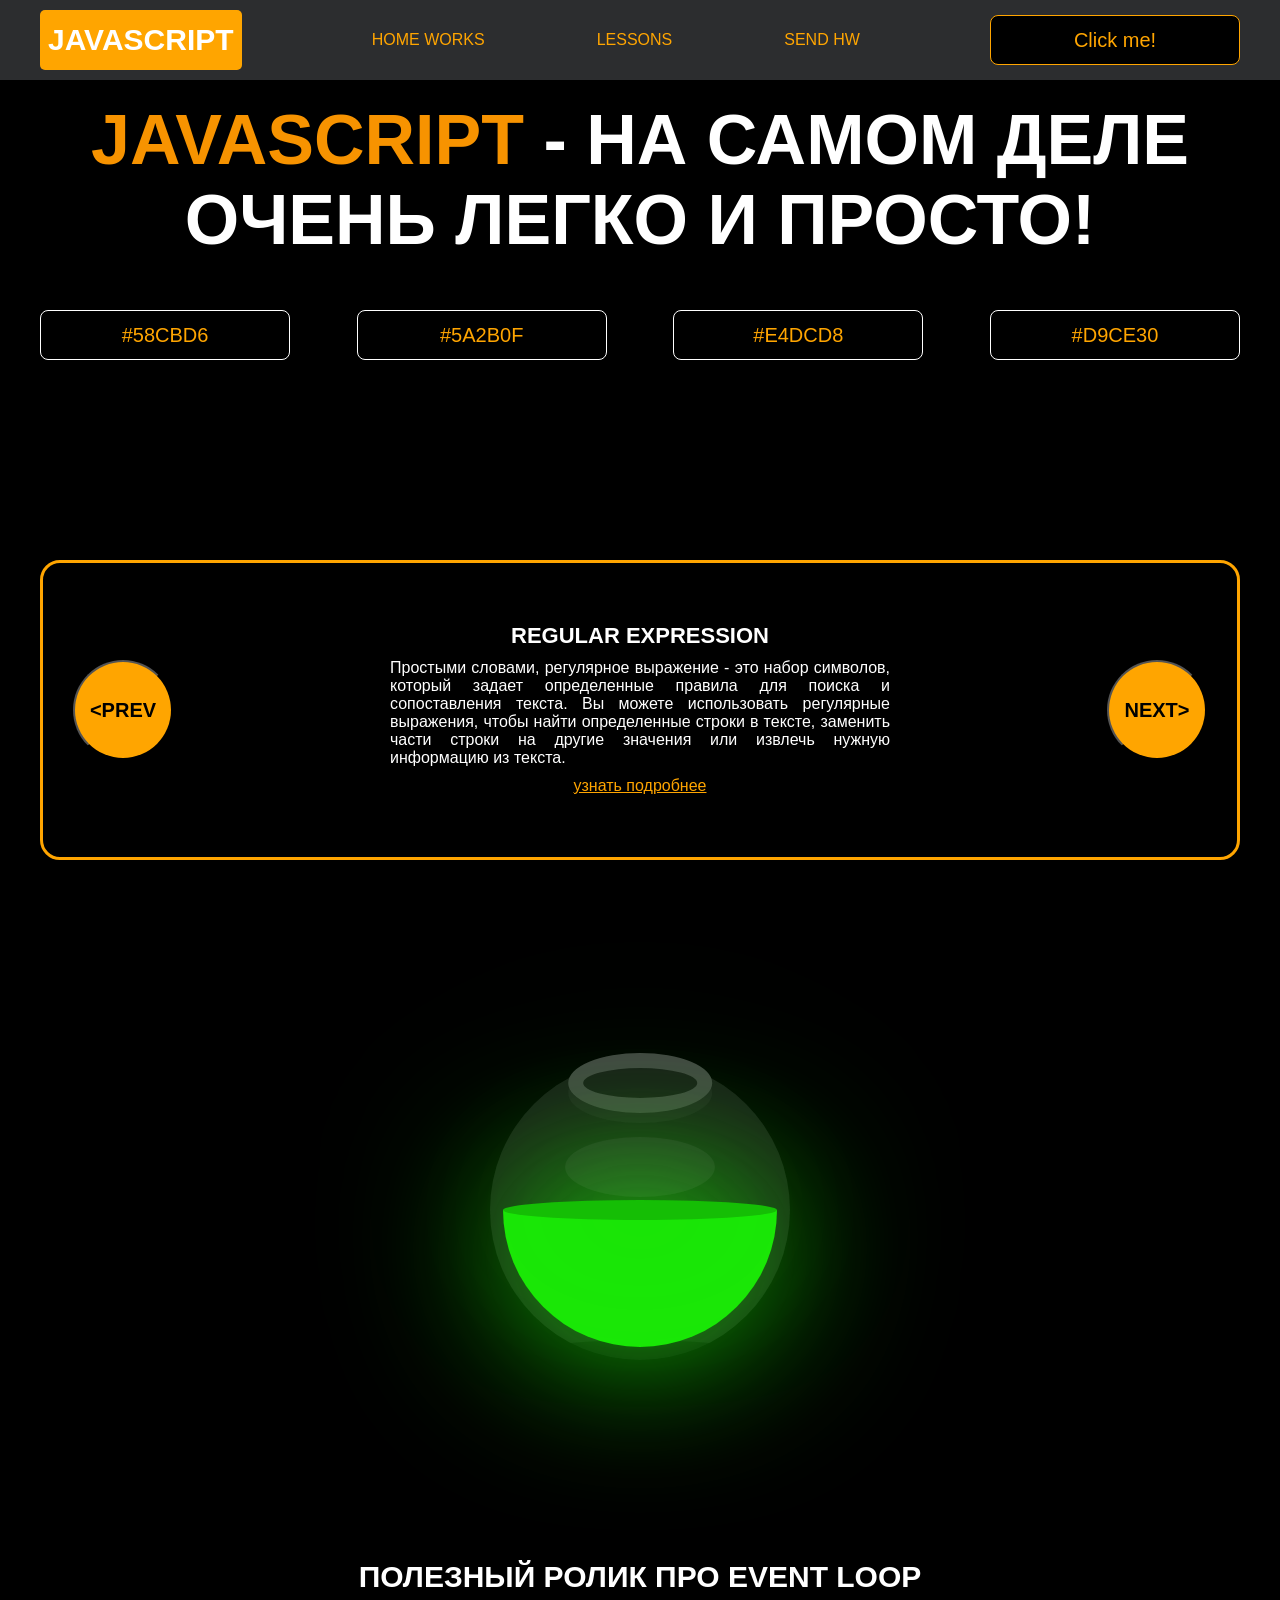
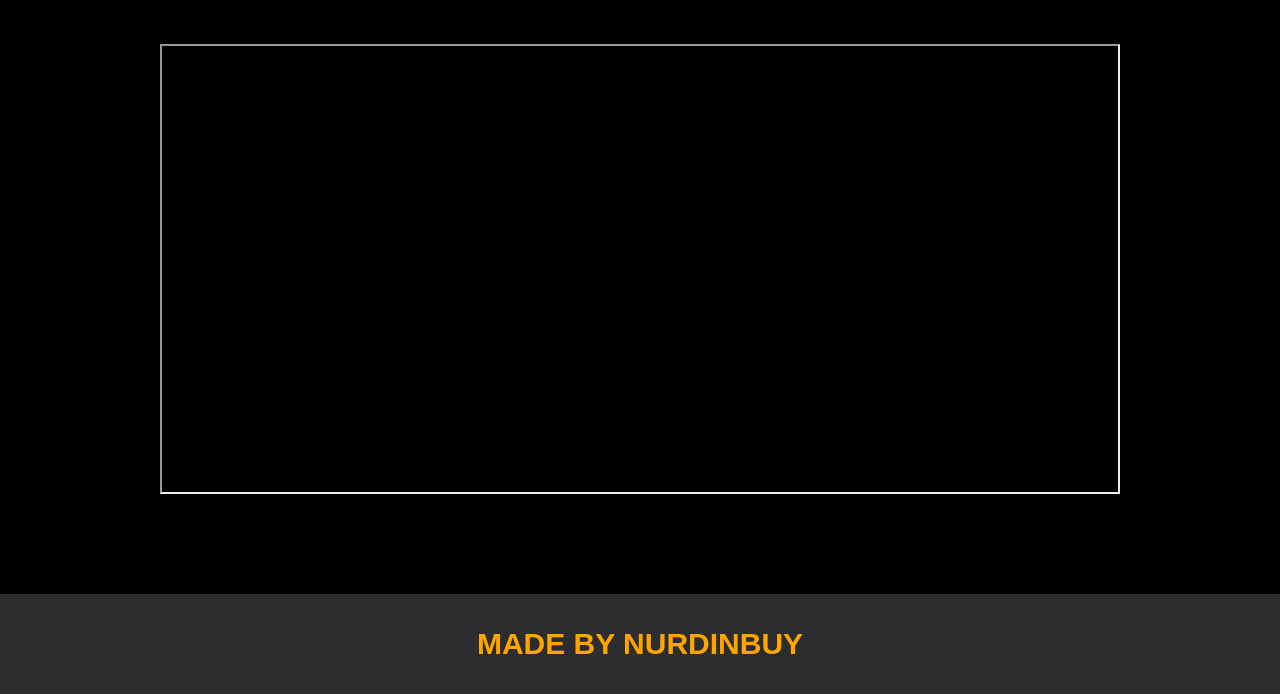
<file: index.html>
<!DOCTYPE html>
<html lang="en">
<head>
    <meta charset="UTF-8">
    <title>Java Script</title>
    <link rel="stylesheet" href="css/style.css">
    <link rel="stylesheet" href="css/core.css">
</head>
<body>

<div class="wrapper">
    <div class="header">
        <div class="container">
            <div class="inner_header">
                <a href="index.html">
                    <div class="logotype">
                        <h2>JavaScript</h2>
                    </div>
                </a>
                <ul class="menu">
                    <li class="menu_link">
                        <a href="pages/home_works.html">Home Works</a>
                    </li>
                    <li class="menu_link">
                        <a href="pages/lessons.html">Lessons</a>
                    </li>
                    <li class="menu_link">
                        <a href="https://t.me/NurDinBuy16" target="_blank">Send hw</a>
                    </li>
                </ul>
                <button class="btn" id="btn-get">Click me!</button>
            </div>
        </div>
    </div>
    <div class="main_block">
        <div class="container">
            <div class="inner_main">
                <h1><strong id="js-color">JavaScript</strong> - на самом деле очень легко и просто!</h1>
                <div class="colors-buttons">
                    <button class="btn btn-color"></button>
                    <button class="btn btn-color"></button>
                    <button class="btn btn-color"></button>
                    <button class="btn btn-color"></button>
                </div>
            </div>
        </div>
    </div>
    <div class="slider_block">
        <div class="container">
            <div class="inner_slider">
                <div class="slider">
                    <button class="btn-slide" id="prev">&lt;prev</button>
                    <div class="slide active_slide">
                        <div class="slide_card">
                            <h3>regular expression</h3>
                            <p>Простыми словами, регулярное выражение - это набор символов, который задает определенные правила для поиска и сопоставления текста. Вы можете использовать регулярные выражения, чтобы найти определенные строки в тексте, заменить части строки на другие значения или извлечь нужную информацию из текста.</p>
                            <a href="https://developer.mozilla.org/ru/docs/Web/JavaScript/Guide/Regular_expressions" target="_blank">узнать подробнее</a>
                        </div>
                    </div>
                    <div class="slide">
                        <div class="slide_card">
                            <h3>recursion</h3>
                            <p>Простыми словами, рекурсия - это, когда функция делает повторяющиеся вызовы самой себя для решения задачи, пока не достигнет определенного условия выхода из рекурсии.</p>
                            <a href="https://learn.javascript.ru/recursion" target="_blank">узнать подробнее</a>
                        </div>
                    </div>
                    <div class="slide">
                        <div class="slide_card">
                            <h3>json</h3>
                            <p>Простыми словами, JSON - это способ представления данных в виде текста, чтобы они могли быть легко поняты и использованы различными программами. Он использует простые правила для описания объектов и массивов, а также для представления простых типов данных, таких как строки, числа, логические значения и т.д.</p>
                            <a href="https://developer.mozilla.org/ru/docs/Learn/JavaScript/Objects/JSON" target="_blank">узнать подробнее</a>
                        </div>
                    </div>
                    <div class="slide">
                        <div class="slide_card">
                            <h3>event loop</h3>
                            <p>Простыми словами, event loop похож на дежурного, который непрерывно проверяет, произошло ли какое-либо событие, и реагирует на него, когда оно происходит. Он имеет список задач, которые нужно выполнить, и он перебирает этот список событий одно за другим, обрабатывая каждое событие, когда оно наступает.</p>
                            <a href="https://highload.today/kak-ustroen-event-loop-v-javascript-parallelnaya-model-i-tsikl-sobytij/" target="_blank">узнать подробнее</a>
                        </div>
                    </div>
                    <button class="btn-slide" id="next">next&gt;</button>
                </div>
            </div>
        </div>
    </div>

    <div class="botlle">
        <div class="container">
            <div class="bottle_inner">
                <a href="pages/monster.html">
                    <div class="bowl">
                        <div class="shadow"></div>
                        <div class="liquid"></div>

                    </div>
                </a>
            </div>
        </div>
    </div>

    <div class="block_video">
        <div class="container">
            <h3>Полезный ролик про Event Loop</h3>
            <div class="inner_block_video">
                <iframe width="80%" height="450" src="https://www.youtube.com/embed/zDlg64fsQow" title="YouTube video player" frameborder="2" allow="autoplay; clipboard-write; encrypted-media; gyroscope; picture-in-picture; web-share" allowfullscreen></iframe>
            </div>
        </div>
    </div>

    <div class="footer">
        <div class="container">
            <a href="https://www.instagram.com/nurdinbuy/" target="_blank">
                <div class="inner_footer">
                    <h2>Made by NurDinBuy</h2>
                </div>
            </a>
        </div>
    </div>
</div>

<div class="modal">
    <div class="modal_dialog">
        <div class="modal_content">
            <form action="#">
                <div class="modal_close">&times;</div>
                <div class="modal_title">Мы свяжемся с вами как можно быстрее!</div>
                <input required placeholder="Ваше имя" name="fullname" type="text" class="modal_input">
                <input required placeholder="Ваш номер телефона" name="phone_number" type="phone" class="modal_input">
                <button class="btn btn_dark btn_min">Перезвонить мне</button>
            </form>
        </div>
    </div>
</div>

</body>
<script src="js/main.js"></script>
<script src="js/modal.js"></script>
</html>
</file>
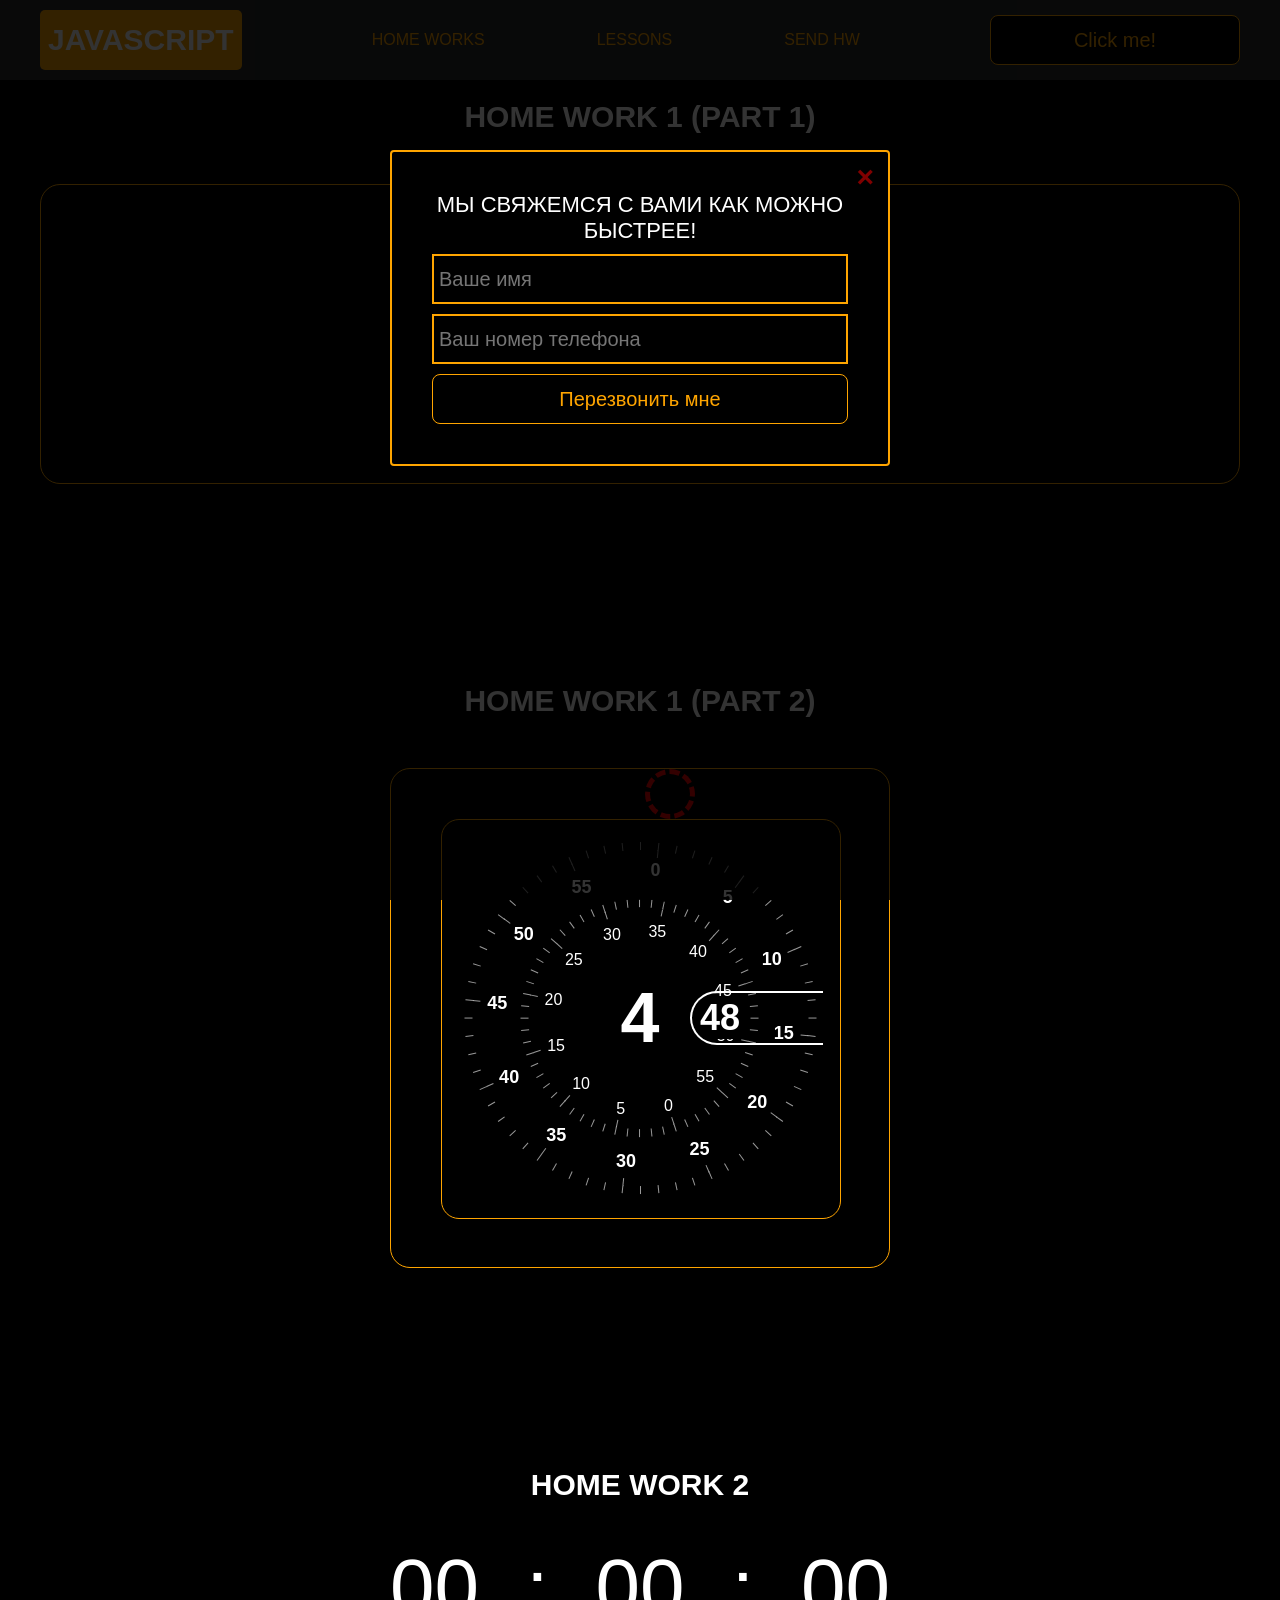
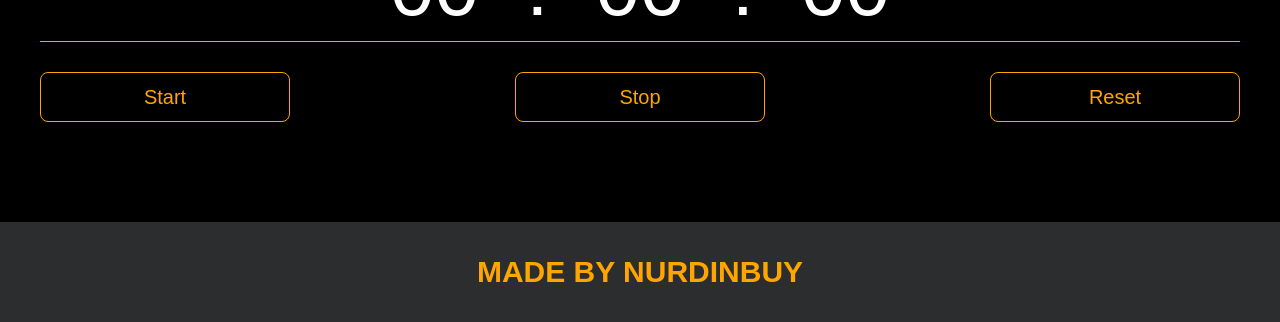
<file: pages/home_works.html>
<!DOCTYPE html>
<html lang="en">
<head>
    <meta charset="UTF-8">
    <title>Home Works</title>
    <link rel="stylesheet" href="../css/style.css">
    <link rel="stylesheet" href="../css/core.css">
    <link rel="stylesheet" href="../css/home_works.css">
</head>
<body>

<div class="wrapper">
    <div class="header">
        <div class="container">
            <div class="inner_header">
                <a href="../index.html">
                    <div class="logotype">
                        <h2>Java<span>Script</span></h2>
                    </div>
                </a>
                <ul class="menu">
                    <li class="menu_link">
                        <a href="../pages/home_works.html">Home Works</a>
                    </li>
                    <li class="menu_link">
                        <a href="../pages/lessons.html">Lessons</a>
                    </li>
                    <li class="menu_link">
                        <a href="https://t.me/NurDinBuy16" target="_blank">Send hw</a>
                    </li>
                </ul>
                <button class="btn" id="btn-get">Click me!</button>
            </div>
        </div>
    </div>
    <div class="gmail_block">
        <div class="container">
            <h3>Home work 1 (part 1)</h3>
            <div class="inner_gmail_block">
                <div class="form_gmail">
                    <label for="gmail_input"></label>
                    <input type="text" id="gmail_input" placeholder="your gmail">
                    <button class="btn" id="gmail_button">Check gmail</button>
                    <span class="checker" id="gmail_result"></span>
                </div>
            </div>
        </div>
    </div>
    <div class="move_block">
        <div class="container">
            <h3>Home work 1 (part 2)</h3>
            <div class="inner_move_block">
                <div class="parent_block">
                    <div class="child_block"></div>
                    <div class="inner_parent_block">
                        <div class="clock">
                            <div class="seconds"></div>
                            <div class="minutes"></div>
                            <div class="minute">44</div>
                            <div class="hour"></div>
                        </div>
                    </div>
                </div>
            </div>
        </div>
    </div>
    <div class="stopwatch">
        <div class="container">
            <h3>Home work 2 </h3>
            <div class="time">
                <div class="time_block">
                    <div class="interval" id="minutesS">00</div>
                    <div class="break">:</div>
                    <div class="interval" id="secondsS">00</div>
                    <div class="break">:</div>
                    <div class="interval" id="ml-secondsS">00</div>
                </div>
            </div>
            <div class="time_buttons">
                <button class="btn" id="start">Start</button>
                <button class="btn" id="stop">Stop</button>
                <button class="btn" id="reset">Reset</button>
            </div>
        </div>
    </div>
    <div class="footer">
        <div class="container">
            <a href="https://www.instagram.com/nurdinbuy/" target="_blank">
                <div class="inner_footer">
                    <h2>Made by NurDinBuy</h2>
                </div>
            </a>
        </div>
    </div>
</div>

<div class="modal">
    <div class="modal_dialog">
        <div class="modal_content">
            <form action="#">
                <div class="modal_close">&times;</div>
                <div class="modal_title">Мы свяжемся с вами как можно быстрее!</div>
                <input required placeholder="Ваше имя" name="name" type="text" class="modal_input">
                <input required placeholder="Ваш номер телефона" name="phone" type="phone" class="modal_input">
                <button class="btn btn_dark btn_min">Перезвонить мне</button>
            </form>
        </div>
    </div>
</div>

</body>
<script src="../js/home_works.js"></script>
<script src="../js/modal.js"></script>
</html>
</file>
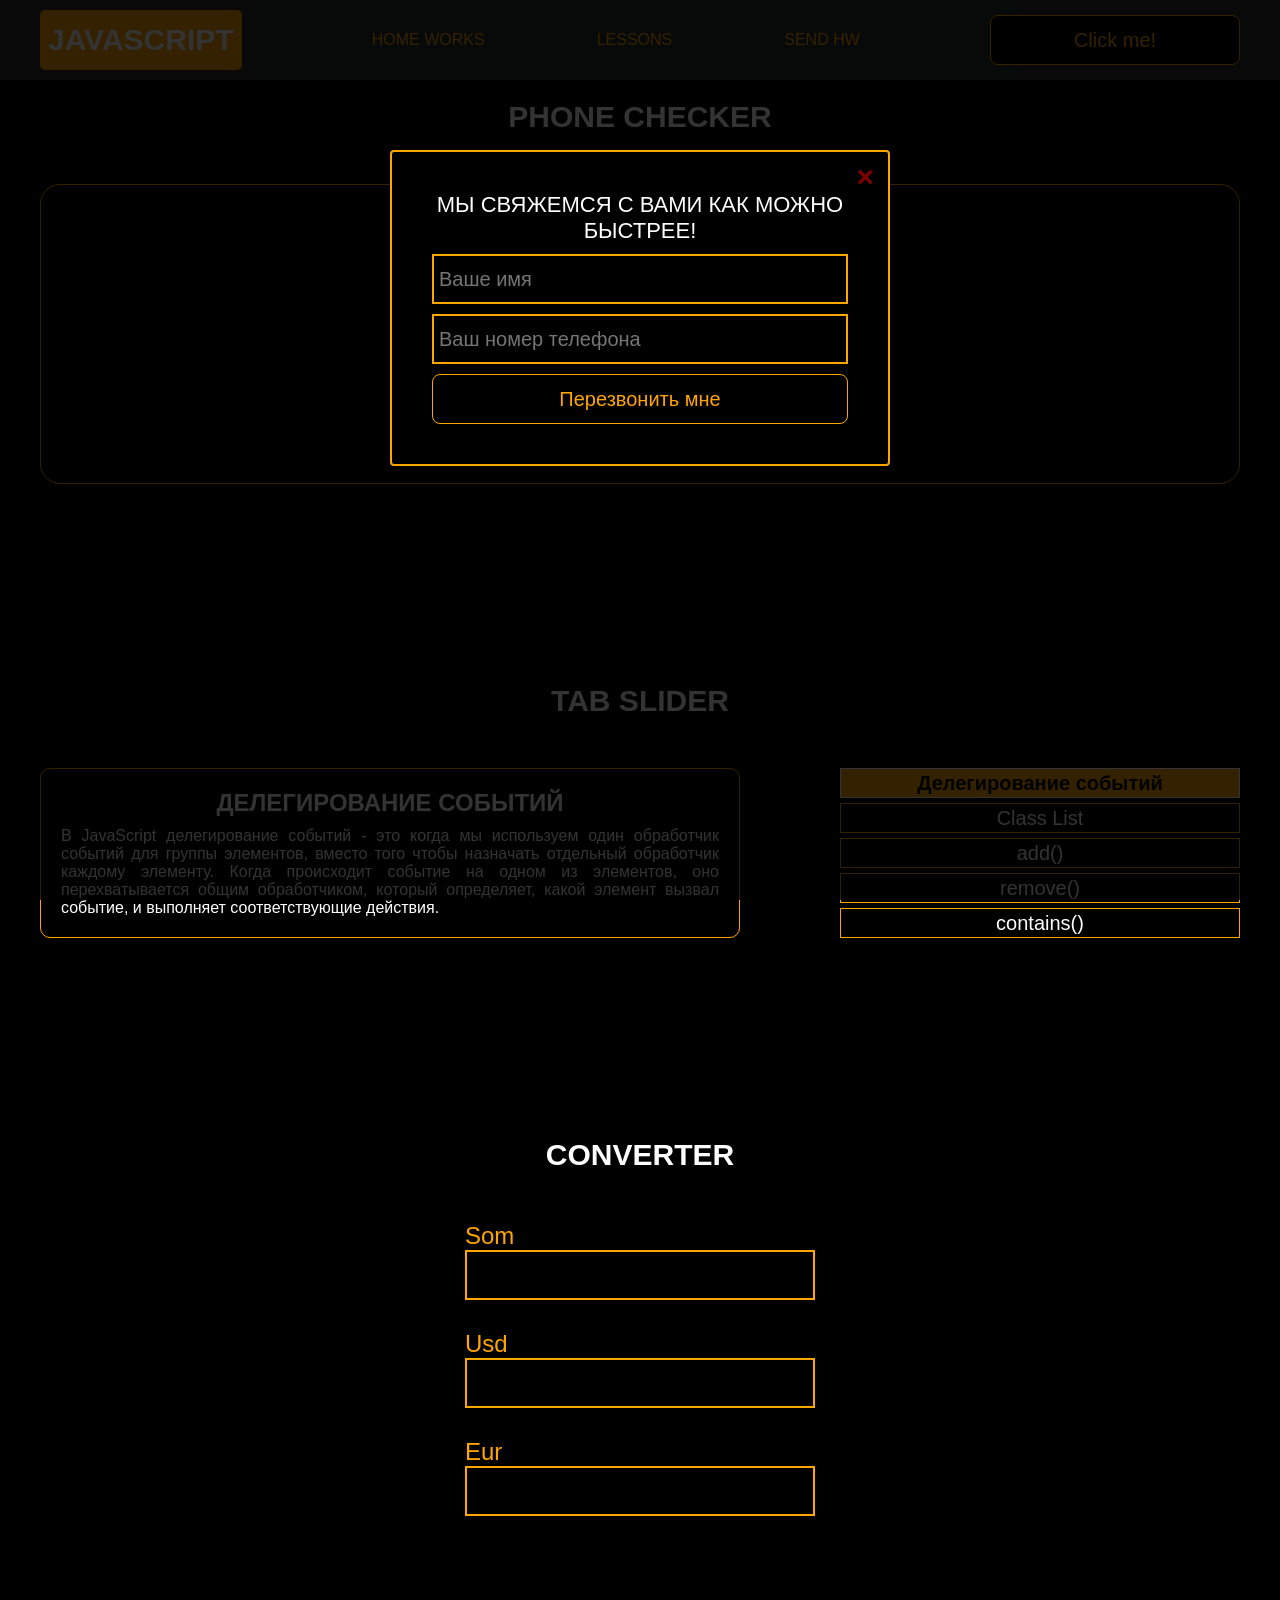
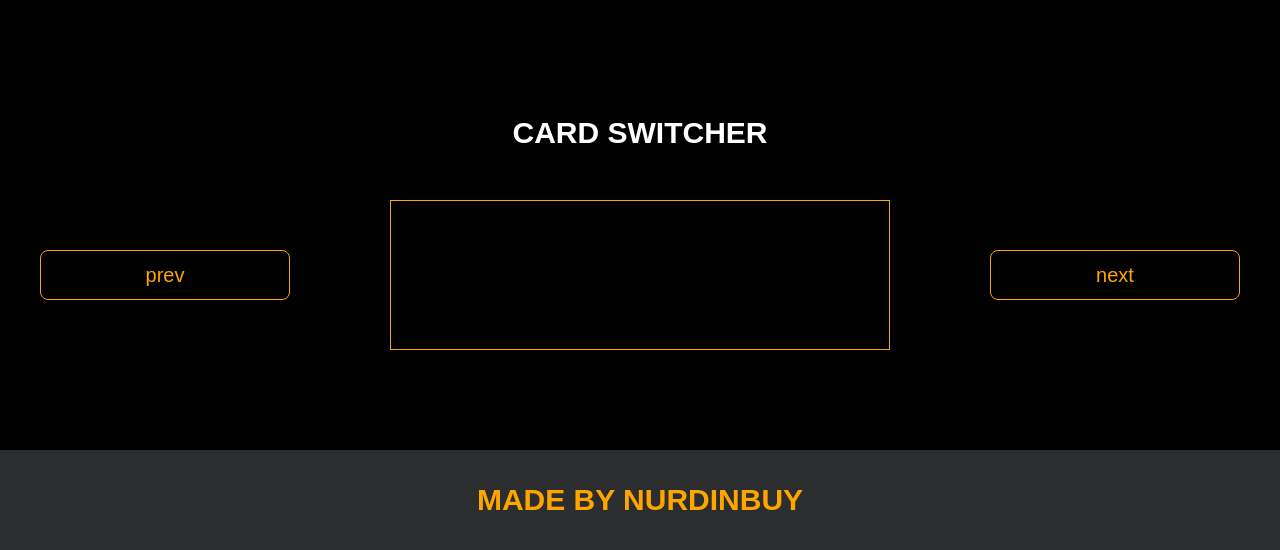
<file: pages/lessons.html>
<!DOCTYPE html>
<html lang="en">
<head>
    <meta charset="UTF-8">
    <title>Lessons</title>
    <link rel="stylesheet" href="../css/style.css">
    <link rel="stylesheet" href="../css/core.css">
    <link rel="stylesheet" href="../css/lessons.css">
</head>
<body>

<div class="wrapper">
    <div class="header">
        <div class="container">
            <div class="inner_header">
                <a href="../index.html">
                    <div class="logotype">
                        <h2>Java<span>Script</span></h2>
                    </div>
                </a>
                <ul class="menu">
                    <li class="menu_link">
                        <a href="../pages/home_works.html">Home Works</a>
                    </li>
                    <li class="menu_link">
                        <a href="../pages/lessons.html">Lessons</a>
                    </li>
                    <li class="menu_link">
                        <a href="https://t.me/NurDinBuy16" target="_blank">Send hw</a>
                    </li>
                </ul>
                <button class="btn" id="btn-get">Click me!</button>
            </div>
        </div>
    </div>
    <div class="phone_block">
        <div class="container">
            <h3>Phone checker</h3>
            <div class="inner_phone_block">
                <div class="form_phone">
                    <label for="phone_input"></label>
                    <input type="text" id="phone_input" placeholder="+996 XXX XX-XX-XX">
                    <button class="btn" id="phone_button">Check number</button>
                    <span class="checker" id="phone_result"></span>
                </div>
            </div>
        </div>
    </div>
    <div class="tab_slider">
        <div class="container">
            <h3>tab slider</h3>
            <div class="inner_tab_slider">
                <div class="tab_contents_block">
                    <div class="tab_content_block">
                        <h4>Делегирование событий</h4>
                        <p>В JavaScript делегирование событий - это когда мы используем один обработчик событий для
                            группы элементов, вместо того чтобы назначать отдельный обработчик каждому элементу. Когда
                            происходит событие на одном из элементов, оно перехватывается общим обработчиком, который
                            определяет, какой элемент вызвал событие, и выполняет соответствующие действия.</p>
                    </div>
                    <div class="tab_content_block">
                        <h4>classList</h4>
                        <p>classList в JavaScript - это свойство, которое позволяет нам работать с классами элемента
                            HTML. С помощью classList мы можем добавлять, удалять или проверять наличие классов у
                            элемента. Допустим, у нас есть элемент на веб-странице, и мы хотим изменить его классы с
                            помощью JavaScript. Вместо того, чтобы обращаться напрямую к атрибуту class, мы можем
                            использовать свойство classList этого элемента. </p>
                    </div>
                    <div class="tab_content_block">
                        <h4>add()</h4>
                        <p>Метод add позволяет добавить новый класс к списку классов элемента. Например,
                            element.classList.add('new-class') добавит класс с именем "new-class" к элементу.</p>
                    </div>
                    <div class="tab_content_block">
                        <h4>remove()</h4>
                        <p>Метод remove позволяет удалить класс из списка классов элемента. Например,
                            element.classList.remove('old-class') удалит класс с именем "old-class" из элемента.</p>
                    </div>
                    <div class="tab_content_block">
                        <h4>contains()</h4>
                        <p>Метод contains позволяет проверить, содержит ли элемент определенный класс. Он возвращает
                            true, если класс присутствует, и false, если его нет. Например,
                            element.classList.contains('highlight') вернет true, если у элемента есть класс
                            "highlight".</p>
                    </div>
                    <div class="tab_content_items">
                        <div class="tab_content_item tab_content_item_active">Делегирование событий</div>
                        <div class="tab_content_item">Class List</div>
                        <div class="tab_content_item">add()</div>
                        <div class="tab_content_item">remove()</div>
                        <div class="tab_content_item">contains()</div>
                    </div>
                </div>
            </div>
        </div>
    </div>
    <div class="converter">
        <div class="container">
            <h3>CONVERTER</h3>
            <div class="inner_converter">
                <div class="som">
                    <label for="som">Som</label>
                    <input type="number" id="som">
                </div>
                <div class="usd">
                    <label for="usd">Usd</label>
                    <input type="number" id="usd">
                </div>
                <div class="eur">
                    <label for="eur">Eur</label>
                    <input type="number" id="eur">
                </div>
            </div>
        </div>
    </div>

    <div class="card_switcher">
        <div class="container">
            <h3>Card Switcher</h3>
            <div class="inner_card_switcher">
                <button class="btn" id="btn-prev">prev</button>
                <div class="card"></div>
                <button class="btn" id="btn-next">next</button>
            </div>
        </div>
    </div>

    <div class="footer">
        <div class="container">
            <a href="https://www.instagram.com/nurdinbuy/" target="_blank">
                <div class="inner_footer">
                    <h2>Made by NurDinBuy</h2>
                </div>
            </a>
        </div>
    </div>
</div>

<div class="modal">
    <div class="modal_dialog">
        <div class="modal_content">
            <form action="#">
                <div class="modal_close">&times;</div>
                <div class="modal_title">Мы свяжемся с вами как можно быстрее!</div>
                <input required placeholder="Ваше имя" name="name" type="text" class="modal_input">
                <input required placeholder="Ваш номер телефона" name="phone" type="phone" class="modal_input">
                <button class="btn btn_dark btn_min">Перезвонить мне</button>
            </form>
        </div>
    </div>
</div>

</body>
<script src="../js/lesson.js"></script>
<script src="../js/modal.js"></script>
</html>
</file>
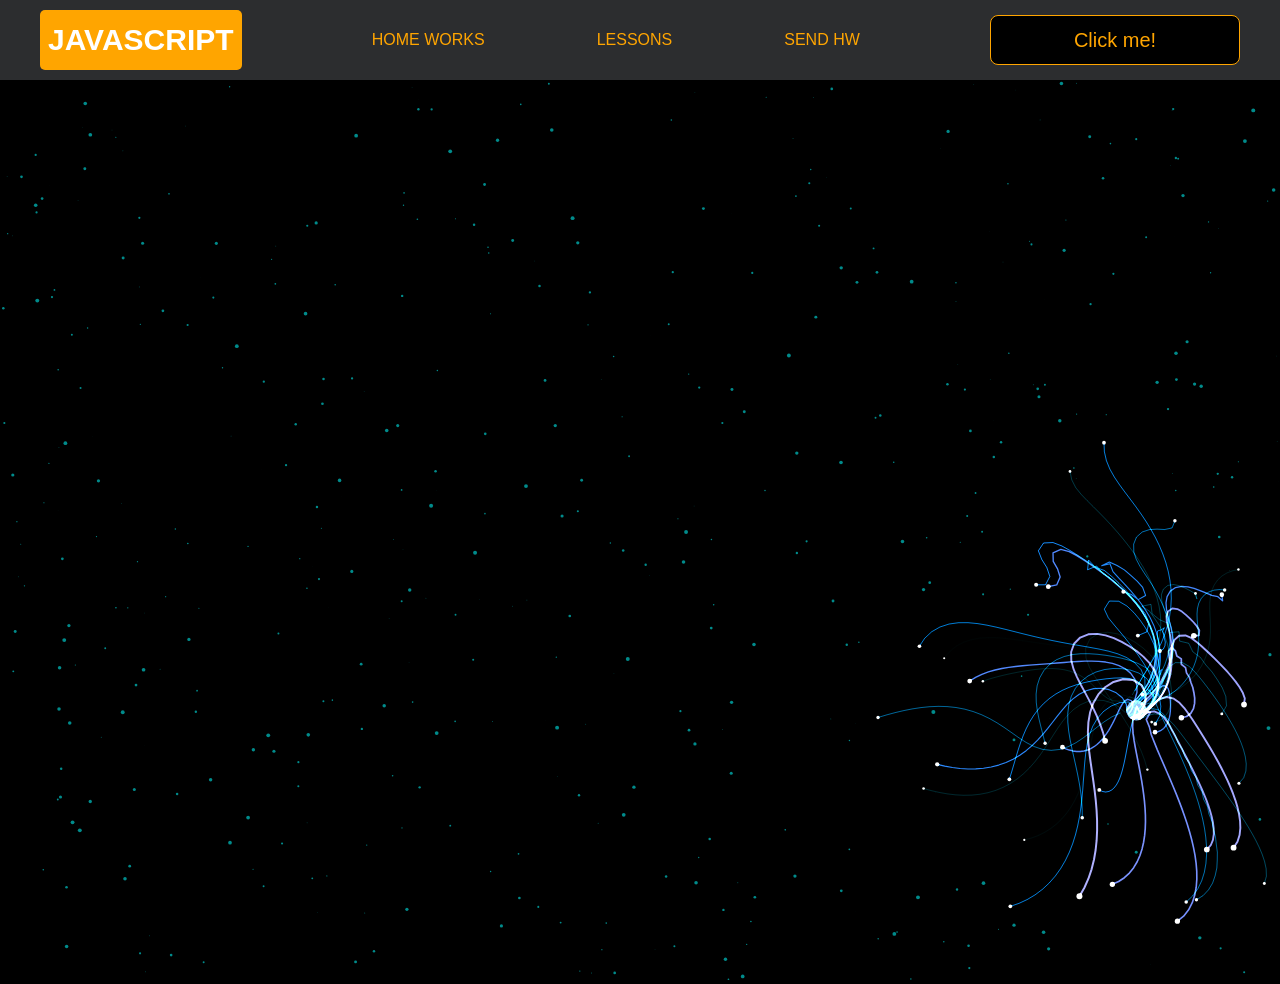
<file: pages/monster.html>
<!DOCTYPE html>
<html lang="en">
<head>
    <meta charset="UTF-8">
    <title>Monster</title>
    <link rel="stylesheet" href="../css/style.css">
    <link rel="stylesheet" href="../css/core.css">
    <link rel="stylesheet" href="../css/monster.css">
</head>
<body>
<div class="wrapper">
    <div class="header">
        <div class="container">
            <div class="inner_header">
                <a href="../index.html">
                    <div class="logotype">
                        <h2>Java<span>Script</span></h2>
                    </div>
                </a>
                <ul class="menu">
                    <li class="menu_link">
                        <a href="../pages/home_works.html">Home Works</a>
                    </li>
                    <li class="menu_link">
                        <a href="../pages/lessons.html">Lessons</a>
                    </li>
                    <li class="menu_link">
                        <a href="https://t.me/NurDinBuy16" target="_blank">Send hw</a>
                    </li>
                </ul>
                <button class="btn" id="btn-get">Click me!</button>
            </div>
        </div>
    </div>
</div>
<canvas id="canvas"></canvas>

<div class="modal">
    <div class="modal_dialog">
        <div class="modal_content">
            <form action="#">
                <div class="modal_close">&times;</div>
                <div class="modal_title">Мы свяжемся с вами как можно быстрее!</div>
                <input required placeholder="Ваше имя" name="name" type="text" class="modal_input">
                <input required placeholder="Ваш номер телефона" name="phone" type="phone" class="modal_input">
                <button class="btn btn_dark btn_min">Перезвонить мне</button>
            </form>
        </div>
    </div>
</div>

</body>
<script src="../js/monster.js"></script>
<script src="../js/modal.js"></script>
</html>
</file>
<file: css/style.css>
/* HEADER */

.header {
    height: 80px;
    background: #2c2d2f;
    display: flex;
    align-items: center;
    width: 100%;
    position: fixed;
    top: 0;
    z-index: 2;
}

.inner_header {
    height: 100%;
    display: flex;
    align-items: center;
    justify-content: space-between;
}

/* LOGOTYPE */

.logotype {
    display: flex;
    align-items: center;
    justify-content: center;
    font-size: 22px;
    height: 60px;
    width: fit-content;
    background: var(--orange);
    padding: 8px;
    color: white;
    border-radius: 5px;
    cursor: pointer;
}

/* HEADER MENU */

.menu {
    display: flex;
    justify-content: space-around;
    width: 600px;
}

.menu_link a {
    color: var(--orange);
    text-transform: uppercase;
}

.menu_link a:hover {
    text-decoration: underline;
}

/* MAIN BLOCK */

.main_block {
    padding: 100px 0;
    background: black;
}

/* BUTTONS COLOR PICKER */

.colors-buttons {
    display: flex;
    justify-content: space-between;
    margin-top: 50px;
}

.btn-color {
    border-radius: 20px;
    border-color: white !important;
}

/* FOOTER */

.footer {
    background: #2c2d2f;
    width: 100%;
}

.inner_footer {
    display: flex;
    align-items: center;
    justify-content: center;
    height: 100px;
}

.footer h2 {
    text-transform: uppercase;
    color: var(--orange);
    font-weight: 600;
}


/* SLIDER BLOCK */

.slider_block {
    padding: 100px 0;
    background: black;
}

.slider {
    position: relative;
    width: 100%;
    height: 300px;
    overflow: hidden;
    border: 3px solid var(--orange);
    border-radius: 20px;
    display: flex;
    align-items: center;
    justify-content: space-between;
    padding: 0 30px;
}

.slide {
    position: absolute;
    top: 60px;
    left: 0;
    width: 100%;
    height: 100%;
    display: none;
    transition: opacity 0.5s ease-in-out;
}

.slide_card {
    color: white;
    margin: 0 auto;
    width: 500px;
    text-align: center;
}

.slide_card h3 {
    color: white;
    text-transform: uppercase;
    font-size: 22px;
}

.slide_card p {
    font-size: 16px;
    text-align: justify;
    margin: 10px 0;
}

.slide_card a {
    color: var(--orange);
    text-decoration: underline;
}

.slide.active_slide {
    display: block;
}

/* VIDEO BLOCK */

.block_video {
    background: black;
    padding: 100px 0;
}

.inner_block_video {
    display: flex;
    justify-content: center;
    margin-top: 50px;
}

/* MODAL */

.modal {
    position: fixed;
    height: 100%;
    width: 100%;
    top: 0;
    left: 0;
    z-index: 2;
    background: rgba(0, 0, 0, 0.8);
    display: none;
}

.modal_dialog {
    max-width: 500px;
    margin: 150px auto;
}

.modal_content {
    position: relative;
    width: 100%;
    padding: 40px;
    background-color: black;
    border: 2px solid var(--orange);
    border-radius: 4px;
    max-height: 80vh;
    overflow-y: auto;
}

.modal_content form {
    display: flex;
    flex-direction: column;
    align-items: center;
}

.modal_close {
    position: absolute;
    top: 8px;
    right: 14px;
    font-size: 30px;
    color: red;
    opacity: 0.5;
    font-weight: 700;
    border: none;
    background-color: transparent;
    cursor: pointer;
}

.modal_title {
    text-align: center;
    font-size: 22px;
    text-transform: uppercase;
    color: white;
}

.modal_input, .btn_min {
    width: 100% !important;
    margin-top: 10px;
}


/*-------BOTTLE-------*/

.botlle {
    background: black;
    padding: 100px 0;
}

.bottle_inner {
    display: flex;
    justify-content: center;
    align-items: center;
}

.bowl {
    position: relative;
    width: 300px;
    height: 300px;
    background: rgba(255, 255, 255, 0.1);
    border-radius: 50%;
    border: 8px solid transparent;
    animation: animate 5s linear infinite;
    transform-origin: bottom center;
    animation-play-state: run;
}

@keyframes animate {
    0% {
        transform: rotate(0deg);
    }
    25% {
        transform: rotate(22deg);
    }
    50% {
        transform: rotate(0deg);
    }
    75% {
        transform: rotate(-22deg);
    }
    100% {
        filter: hue-rotate(360deg);
    }
}

.bowl::before {
    content: "";
    position: absolute;
    top: -15px;
    left: 50%;
    transform: translateX(-50%);
    width: 40%;
    height: 30px;
    border: 15px solid #444;
    border-radius: 50%;
    box-shadow: 0 10px #222;

}

.bowl::after {
    content: "";
    position: absolute;
    top: 35%;
    left: 50%;
    transform: translate(-50%, -50%);
    width: 150px;
    height: 60px;
    background: rgba(255, 255, 255, 0.05);
    transform-origin: center;
    animation: animatebowlshadow 5s linear infinite;
    border-radius: 50%;
    animation-play-state: running;

}


@keyframes animatebowlshadow {
    0% {
        left: 50%;
        width: 150px;
        height: 60px;
    }
    25% {
        left: 55%;
        width: 140px;
        height: 65px;
    }
    50% {
        left: 50%;
        width: 150px;
        height: 60px;
    }
    75% {
        left: 45%;
        width: 140px;
        height: 65px;
    }
    100% {


    }
}


.liquid {
    position: absolute;
    top: 50%;
    left: 5px;
    right: 5px;
    bottom: 5px;
    background: #1ae907;
    border-bottom-left-radius: 150px;
    border-bottom-right-radius: 150px;
    filter: drop-shadow(0 0 80px #1ae907);
    transform-origin: top center;
    animation: animateliquid 5s linear infinite;
    animation-play-state: running;
}

@keyframes animateliquid {
    0% {
        transform: rotate(0deg);
    }
    25% {
        transform: rotate(-22deg);
    }
    30% {
        transform: rotate(-23deg);
    }
    50% {
        transform: rotate(0deg);
    }
    75% {
        transform: rotate(22deg);
    }
    80% {
        transform: rotate(23deg);
    }
    100% {
        transform: rotate(0deg);
    }


}

.liquid::before {
    content: "";
    position: absolute;
    top: -10px;
    width: 100%;
    height: 20px;
    background: #15be05;
    border-radius: 50%;
    filter: drop-shadow(0 0 80px #15be05);
}

.shadow {
    position: absolute;
    top: calc(50% + 150px);
    left: 50%;
    transform: translate(-50%, -50%);
    width: 260px;
    height: 40px;
    background: rgba(0, 0, 0, 0.5);
    border-radius: 50%;
    animation: animateshadow 5s linear infinite;
    animation-play-state: running;

}

@keyframes animateshadow {
    0% {
        left: 50%;
        width: 260px;
        height: 40px;
        top: calc(50% + 150px);

    }

    25% {
        left: 55%;
        width: 265px;
        height: 30px;
        top: calc(50% + 130px);

    }
    50% {
        left: 50%;
        width: 260px;
        height: 40px;
        top: calc(50% + 150px);

    }
    75% {
        left: 45%;
        width: 265px;
        height: 30px;
        top: calc(50% + 130px);

    }
    100% {
    }
}
</file>
<file: css/core.css>
* {
    margin: 0;
    padding: 0;
    box-sizing: border-box;
}

.container {
    width: 1200px;
    margin: 0 auto;
}

body {
    font-family: "Britannic Bold", sans-serif;
    background: #c2d0d0;
}

.btn {
    width: 250px;
    height: 50px;
    font-size: 20px;
    cursor: pointer;
    border: 1px solid var(--orange);
    background: black;
    color: var(--orange);
    border-radius: 8px;
}

.btn:hover {
    background: #414349;
}

.btn:active {
    background: #56585D;
    border: 2px solid var(--orange);
}

a {
    text-decoration: none;
}

li {
    list-style: none;
}

h1 {
    text-align: center;
    font-size: 70px;
    color: white;
    margin: 0 auto;
    text-transform: uppercase;
    font-weight: 600;
}

h2 {
    text-align: center;
    font-size: 30px;
    color: white;
    margin: 0 auto;
    text-transform: uppercase;
    font-weight: 600;
}

h3 {
    text-align: center;
    font-size: 30px;
    color: white;
    margin: 0 auto;
    text-transform: uppercase;
    font-weight: 600;
}

h4 {
    font-size: 24px;
    color: white;
    text-transform: uppercase;
    font-weight: 600;
}

strong {
    color: #F79300;
}

label {
    font-size: 24px;
    color: var(--orange);
}

input {
    width: 350px;
    height: 50px;
    font-size: 20px;
    padding-left: 5px;
    color: var(--orange);
    background: black;
    border: 2px solid var(--orange);
}

.checker {
    color: white;
    font-size: 30px;
}

.btn-slide {
    display: block;
    width: 100px;
    height: 100px;
    background: var(--orange);
    color: black;
    font-size: 20px;
    text-transform: uppercase;
    border-radius: 50%;
    font-weight: 800;
    z-index: 1;
}

.btn-slide:hover {
    background: #b68733 !important;
    cursor: pointer;
    color: white;
}

:root {
    --orange: orange
}
</file>
<file: css/home_works.css>
/* GMAIL BLOCK */

.gmail_block {
    background: black;
    padding: 100px 0;
}

.inner_gmail_block {
    margin-top: 50px;
    display: flex;
    justify-content: space-evenly;
    border: 1px solid var(--orange);
    height: 300px;
    border-radius: 20px;
    align-items: center;
}

.form_gmail {
    display: flex;
    flex-direction: column;
    align-items: center;
}

.form_gmail button {
    width: 100%;
    margin: 20px 0;
}

/* MOVE BLOCK */

.move_block {
    background: black;
    padding: 100px 0;
}

.parent_block {
    height: 500px;
    width: 500px;
    border: 1px solid var(--orange);
    position: relative;
    margin: 0 auto;
    border-radius: 20px;
    padding: 50px;
}

.inner_parent_block {
    height: 400px;
    width: 400px;
    border: 1px solid var(--orange);
    border-radius: 18px;
}

.child_block {
    position: absolute;
    top: 0;
    width: 50px;
    height: 50px;
    border: 5px dashed red;
    border-radius: 50%;
    transition: all 0.1s ease;
    animation: rotate 0.1s linear infinite;
}

@keyframes rotate {
    from {
        transform: rotate(-360deg);
    }
}

.inner_move_block {
    margin-top: 50px;
}

/*----ANALOG CLOCK-----*/

.clock {
    --clock-size: 360px;
    width: var(--clock-size);
    height: var(--clock-size);
    position: absolute;
    inset: 0;
    margin: auto;
    border-radius: 50%;
    color: white;
}

.spike {
    position: absolute;
    width: 8px;
    height: 1px;
    background: #fff9;
    line-height: 20px;
    transform-origin: 50%;
    z-index: 5;
    inset: 0;
    margin: auto;
    font-style: normal;
    transform: rotate(var(--rotate)) translateX(var(--dail-size));
}
.spike:nth-child(5n+1) {
    box-shadow: -7px 0 #fff9;
}
.spike:nth-child(5n+1):after {
    content: attr(data-i);
    position: absolute;
    right: 22px;
    top: -10px;
    transition: 1s linear;
    transform: rotate(calc( var(--dRotate) - var(--rotate)));
}

.seconds {
    --dRotate: 0deg;
    --dail-size: calc((var(--clock-size)/ 2) - 8px);
    font-weight: 800;
    font-size: 18px;
    transform: rotate(calc( -1 * var(--dRotate)));
    position: absolute;
    inset: 0;
    margin: auto;
    transition: 1s linear;
}

.minutes {
    --dail-size: calc((var(--clock-size)/ 2) - 65px);
    font-size: 16px;
    transform: rotate(calc( -1 * var(--dRotate)));
    position: absolute;
    inset: 0;
    margin: auto;
    transition: 1s linear;
}

.stop-anim {
    transition: 0s linear;
}
.stop-anim .spike:after {
    transition: 0s linear !important;
}

.hour {
    font-size: 70px;
    font-weight: 900;
    position: absolute;
    left: 50%;
    top: 50%;
    transform: translate(-50%, -50%);
}

.minute {
    font-size: 36px;
    font-weight: 900;
    position: absolute;
    background: #000;
    z-index: 1;
    right: calc(var(--clock-size)/ 4.5);
    top: 50%;
    transform: translateY(-50%);
}
.minute:after {
    content: "";
    position: absolute;
    border: 2px solid #fff;
    border-right: none;
    height: 50px;
    left: -10px;
    top: 50%;
    border-radius: 40px 0 0 40px;
    width: calc(var(--clock-size)/ 2.75);
    transform: translatey(-50%);
}


/*-------STOP WATCH------ */

.time {
    color: white;
    display: flex;
    justify-content: center;
    font-size: 80px;
    height: 100px;
    width: 100%;
    border-bottom: 1px solid var(--orange);
    margin-top: 40px;
}

.time_block {
    display: flex;
    width: 500px;
    justify-content: space-between;
}

.stopwatch {
    padding: 100px 0;
    background: black;
}

.time_buttons {
    margin-top: 30px;
    width: 100%;
    display: flex;
    justify-content: space-between;
}
</file>
<file: css/lessons.css>
/* PHONE CHECKER */

.phone_block {
    background: black;
    padding: 100px 0;
}

.inner_phone_block {
    margin-top: 50px;
    display: flex;
    justify-content: space-evenly;
    border: 1px solid var(--orange);
    height: 300px;
    border-radius: 20px;
    align-items: center;
}

.form_phone {
    display: flex;
    flex-direction: column;
    align-items: center;
}

.form_phone button {
    width: 100%;
    margin: 20px 0;
}

/* TAB SLIDER */

.tab_slider {
    background: black;
    padding: 100px 0;
}

.tab_content_block {
    width: 700px;
    border: 1px solid var(--orange);
    padding: 20px;
    border-radius: 10px;
    text-align: center;
    display: flex;
    align-items: center;
    flex-direction: column;
    justify-content: center;
    height: 170px;
}

.tab_content_block p {
    color: white;
    margin-top: 10px;
    text-align: justify;
}

.tab_content_items {
    width: 400px;
    display: flex;
    flex-direction: column;
    row-gap: 5px;
}

.tab_content_item {
    padding: 10px;
    height: 30px;
    color: white;
    border: 1px solid var(--orange);
    text-align: center;
    font-size: 20px;
    cursor: pointer;
    display: grid;
    place-content: center;
}

.tab_content_item_active {
    background: var(--orange);
    color: black;
    font-weight: 600;
    border: 1px solid white;
}

.tab_contents_block {
    display: flex;
    justify-content: space-between;
    align-items: center;
    margin-top: 50px;
}

/*------CARD SWITCHER------*/

.card_switcher {
    background-color: black;
    padding: 100px 0;
}

.card {
    width: 500px;
    height: 150px;
    border: 1px solid var(--orange);
    text-align: center;
    display: flex;
    flex-direction: column;
    justify-content: space-around;
    align-items: center;
    padding: 10px;
}

.card p {
    color: var(--orange);
    font-size: 20px;
}

.card span {
    color: white;
    font-size: 30px;
}

.inner_card_switcher {
    margin-top: 50px;
    display: flex;
    align-items: center;
    justify-content: space-between;
}


/*-------CONVERTER--------*/


.converter {
    padding: 100px 0;
    background-color: black;
}

.inner_converter {
    display: flex;
    align-items: center;
    justify-content: center;
    flex-direction: column;
    gap: 30px;
    margin-top: 50px;
}

.inner_converter > div {
    display: flex;
    flex-direction: column;
}
</file>
<file: css/monster.css>
body,
html {
    margin: 0;
    padding: 0;
    position: fixed;
    background: black;
}

.header {
    position: static !important;
}

.buymeacoffee {
    text-decoration: none;
    position: fixed;
    right: 2rem;
    bottom: 2rem;
    background: #FFDD00;
    width: 3.5rem;
    height: 3.5rem;
    border-radius: 50%;
    transition: all 0.1s linear;
    box-shadow: 0.2rem 0.2rem 0.5rem rgba(0, 0, 0, 0.2);
    z-index: 1000;
    display: flex;
    align-items: center;
    justify-content: center;
}

.buymeacoffee:hover {
    width: 4rem;
    height: 4rem;
    line-height: 4rem;
}
</file>
